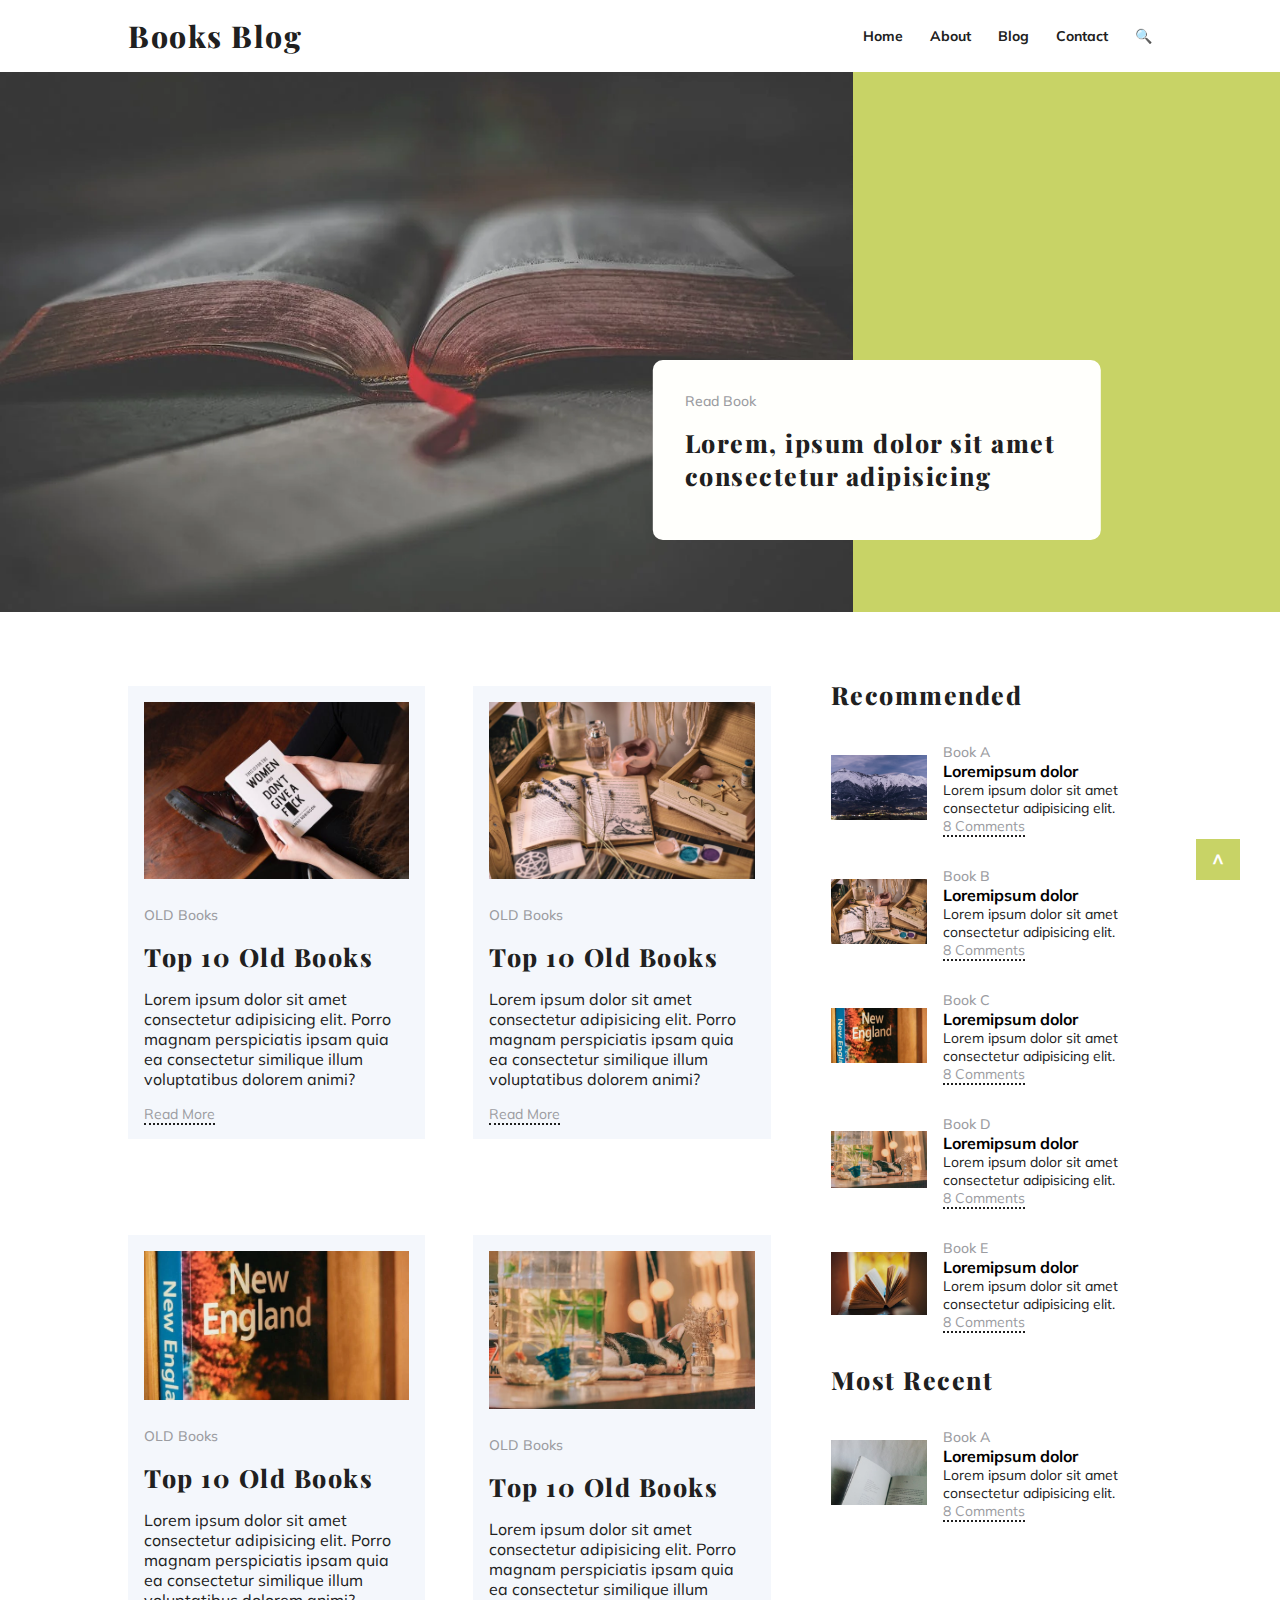
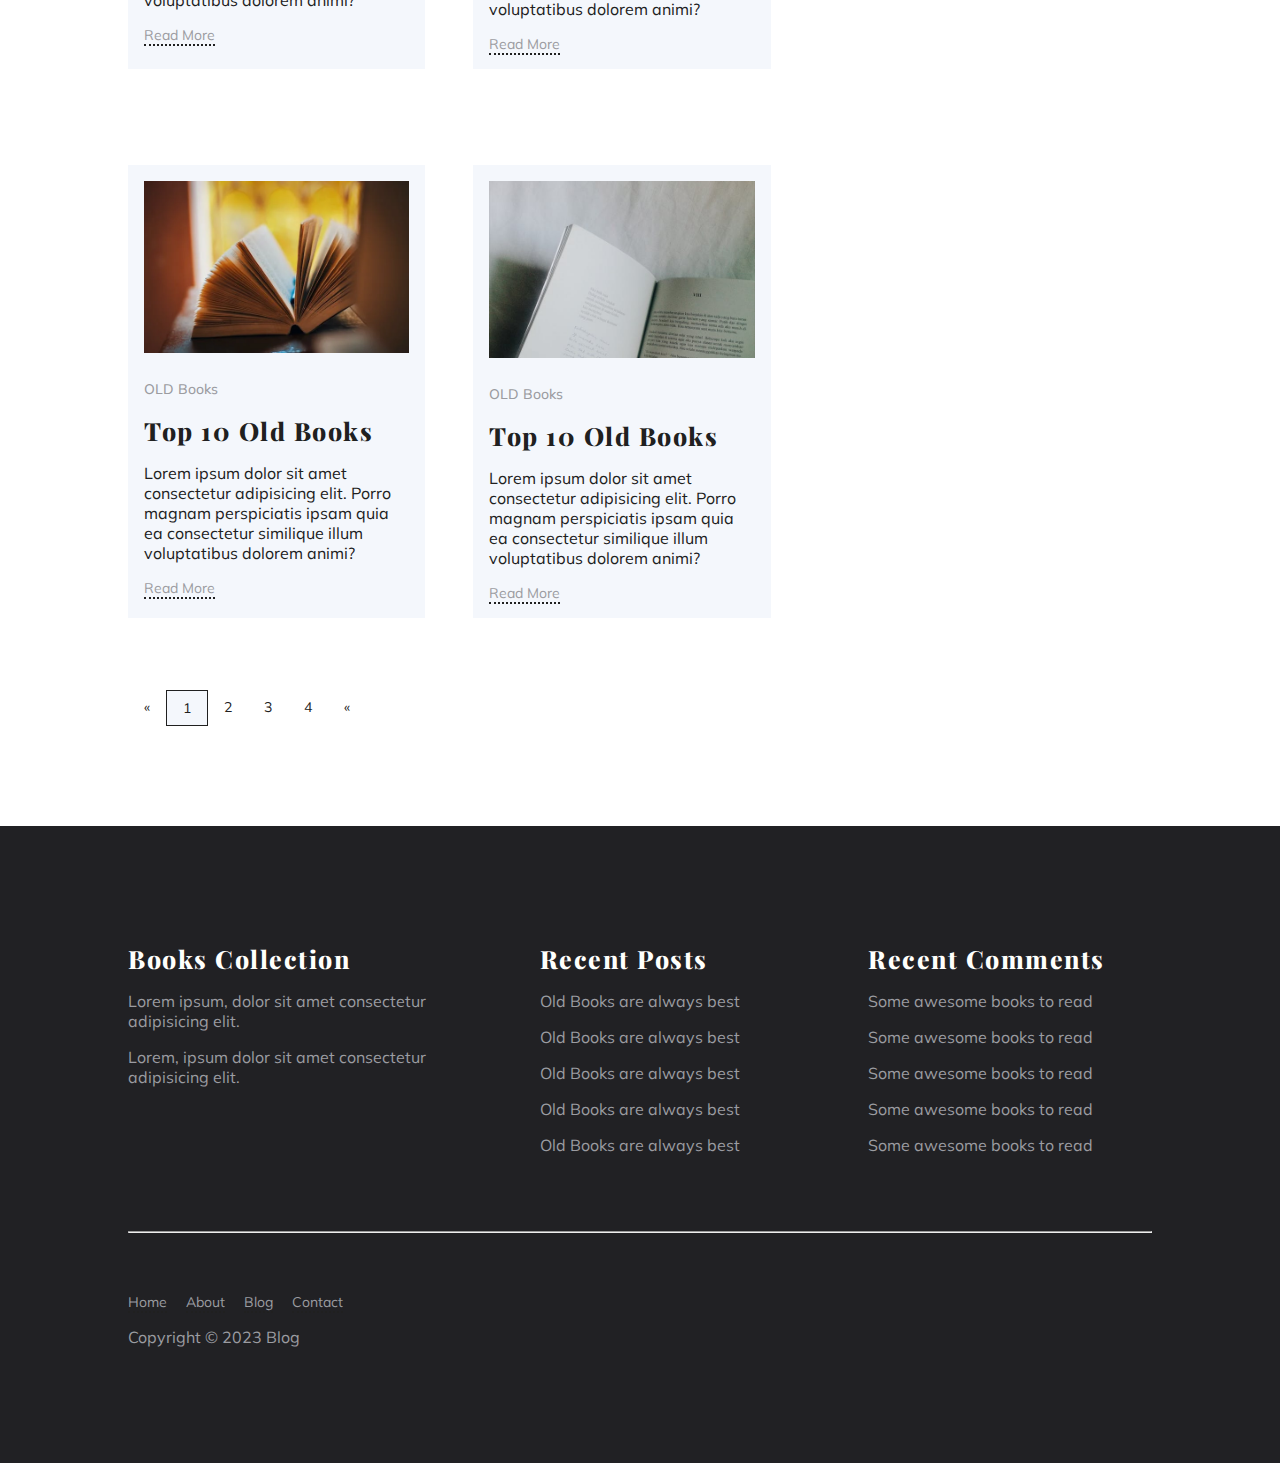
<file: Blog website/index.html>
<!DOCTYPE html>
<html lang="en">

<head>
    <meta charset="UTF-8">
    <meta name="viewport" content="width=device-width, initial-scale=1.0">
    <link rel="stylesheet" href="style.css">
    <link rel="stylesheet" href="https://cdnjs.cloudflare.com/ajax/libs/font-awesome/4.7.0/css/font-awesome.min.css">
    <title>Old Books Blog</title>
</head>

<body>

    <div class="scroll-top">^</div>
    <div class="site-container">
        <nav>
            <div class="log">
                <h2>Books Blog</h2>

            </div>
            <div class="menu">
                <a href="#home">Home</a>
                <a href="#about">About</a>
                <a href="#blog">Blog</a>
                <a href="#contact">Contact</a>
                <a href="search">&#x1F50D;</a>
            </div>
            <div class="mobile-menu">
                <i class="fa fa-bars" style="font-size:24px"></i>
            </div>
        </nav>
    </div>

    <!-- HERO Section -->

    <section class="hero">
        <div class="left">

        </div>
        <div class="right">
            <div class="content-box">
                <span>Read Book</span>
                <h3>Lorem, ipsum dolor sit amet consectetur adipisicing</h3>
            </div>
        </div>
    </section>


    <!-- BLOG Section -->

    <div class="site-container">
        <main>
            <div class="blog">
                <!-- 1 -->
                <div class="blog-post">
                    <div class="thumbnail">
                        <img src="images/bg7.jpeg" alt="">
                    </div>

                    <div class="blog-content">
                        <span>OLD Books </span>
                        <h3>Top 10 Old Books</h3>
                        <p>Lorem ipsum dolor sit amet consectetur adipisicing elit. Porro magnam perspiciatis ipsam quia
                            ea
                            consectetur similique illum voluptatibus dolorem animi?</p>

                        <a href=""> Read More</a>
                    </div>
                </div>


                <!-- 2 -->
                <div class="blog-post">
                    <div class="thumbnail">
                        <img src="images/bg2.jpeg" alt="">
                    </div>

                    <div class="blog-content">
                        <span>OLD Books </span>
                        <h3>Top 10 Old Books</h3>
                        <p>Lorem ipsum dolor sit amet consectetur adipisicing elit. Porro magnam perspiciatis ipsam quia
                            ea
                            consectetur similique illum voluptatibus dolorem animi?</p>

                        <a href=""> Read More</a>
                    </div>
                </div>


                <!-- 3 -->
                <div class="blog-post">
                    <div class="thumbnail">
                        <img src="images/bg3.webp" alt="">
                    </div>

                    <div class="blog-content">
                        <span>OLD Books </span>
                        <h3>Top 10 Old Books</h3>
                        <p>Lorem ipsum dolor sit amet consectetur adipisicing elit. Porro magnam perspiciatis ipsam quia
                            ea
                            consectetur similique illum voluptatibus dolorem animi?</p>

                        <a href=""> Read More</a>
                    </div>
                </div>

                <!-- 4 -->

                <div class="blog-post">
                    <div class="thumbnail">
                        <img src="images/bg4.jpeg" alt="">
                    </div>

                    <div class="blog-content">
                        <span>OLD Books </span>
                        <h3>Top 10 Old Books</h3>
                        <p>Lorem ipsum dolor sit amet consectetur adipisicing elit. Porro magnam perspiciatis ipsam quia
                            ea
                            consectetur similique illum voluptatibus dolorem animi?</p>

                        <a href=""> Read More</a>
                    </div>
                </div>

                <!-- 5 -->

                <div class="blog-post">
                    <div class="thumbnail">
                        <img src="images/bg5.webp" alt="">
                    </div>

                    <div class="blog-content">
                        <span>OLD Books </span>
                        <h3>Top 10 Old Books</h3>
                        <p>Lorem ipsum dolor sit amet consectetur adipisicing elit. Porro magnam perspiciatis ipsam quia
                            ea
                            consectetur similique illum voluptatibus dolorem animi?</p>

                        <a href=""> Read More</a>
                    </div>
                </div>

                <!-- 6 -->

                <div class="blog-post">
                    <div class="thumbnail">
                        <img src="images/bg6.jpeg" alt="">
                    </div>

                    <div class="blog-content">
                        <span>OLD Books </span>
                        <h3>Top 10 Old Books</h3>
                        <p>Lorem ipsum dolor sit amet consectetur adipisicing elit. Porro magnam perspiciatis ipsam quia
                            ea
                            consectetur similique illum voluptatibus dolorem animi?</p>

                        <a href=""> Read More</a>
                    </div>
                </div>


                <div class="pagination">
                    <a href="#">&laquo;</a>
                    <a href="" class="active">1</a>
                    <a href="">2</a>
                    <a href="">3</a>
                    <a href="">4</a>
                    <a href="#">&laquo;</a>
                </div>
            </div>

            <aside>
                <div class="commented-posts">
                    <header>
                        <h3>Recommended</h3>
                    </header>

                    <!-- 1 -->
                    <div class="wrapper">
                        <div class="thumb">
                            <img src="images/bg.jpeg" alt="">
                        </div>
                        <div class="content">
                            <span>Book A</span>
                            <h4>Loremipsum dolor</h4>
                            <p>Lorem ipsum dolor sit amet consectetur adipisicing elit.</p>
                            <a href="">8 Comments</a>
                        </div>
                    </div>

                    <!-- 2 -->
                    <div class="wrapper">
                        <div class="thumb">
                            <img src="images/bg2.jpeg" alt="">
                        </div>
                        <div class="content">
                            <span>Book B</span>
                            <h4>Loremipsum dolor</h4>
                            <p>Lorem ipsum dolor sit amet consectetur adipisicing elit.</p>
                            <a href="">8 Comments</a>
                        </div>
                    </div>

                    <!-- 3 -->
                    <div class="wrapper">
                        <div class="thumb">
                            <img src="images/bg3.webp" alt="">
                        </div>
                        <div class="content">
                            <span>Book C</span>
                            <h4>Loremipsum dolor</h4>
                            <p>Lorem ipsum dolor sit amet consectetur adipisicing elit.</p>
                            <a href="">8 Comments</a>
                        </div>
                    </div>

                    <!-- 4 -->
                    <div class="wrapper">
                        <div class="thumb">
                            <img src="images/bg4.jpeg" alt="">
                        </div>
                        <div class="content">
                            <span>Book D</span>
                            <h4>Loremipsum dolor</h4>
                            <p>Lorem ipsum dolor sit amet consectetur adipisicing elit.</p>
                            <a href="">8 Comments</a>
                        </div>
                    </div>
                    <!-- 5 -->
                    <div class="wrapper">
                        <div class="thumb">
                            <img src="images/bg5.webp" alt="">
                        </div>
                        <div class="content">
                            <span>Book E</span>
                            <h4>Loremipsum dolor</h4>
                            <p>Lorem ipsum dolor sit amet consectetur adipisicing elit.</p>
                            <a href="">8 Comments</a>
                        </div>
                    </div>

                </div>

                <div class="recent-post">
                    <header>
                        <h3>Most Recent</h3>
                    </header>
                    <div class="wrapper">
                        <div class="thumb">
                            <img src="images/bg6.jpeg" alt="">
                        </div>
                        <div class="content">
                            <span>Book A</span>
                            <h4>Loremipsum dolor</h4>
                            <p>Lorem ipsum dolor sit amet consectetur adipisicing elit.</p>
                            <a href="">8 Comments</a>
                        </div>
                    </div>
                </div>
            </aside>

        </main>
    </div>


    <footer>
        <div class="site-container">
            <div class="footer-top">
                <div class="left">
                    <h3>Books Collection</h3>
                    <p>Lorem ipsum, dolor sit amet consectetur adipisicing elit.</p>
                    <p>Lorem, ipsum dolor sit amet consectetur adipisicing elit.</p>
                </div>
                <div class="center">
                    <h3>Recent Posts</h3>
                    <a href="">
                        <p>Old Books are always best</p>
                    </a>
                    <a href="">
                        <p>Old Books are always best</p>
                    </a>
                    <a href="">
                        <p>Old Books are always best</p>
                    </a>
                    <a href="">
                        <p>Old Books are always best</p>
                    </a>
                    <a href="">
                        <p>Old Books are always best</p>
                    </a>
                </div>
                <div class="right">
                    <h3>Recent Comments </h3>
                    <a href="">
                        <p>Some awesome books to read</p>
                    </a>
                    <a href="">
                        <p>Some awesome books to read</p>
                    </a>
                    <a href="">
                        <p>Some awesome books to read</p>
                    </a>
                    <a href="">
                        <p>Some awesome books to read</p>
                    </a>
                    <a href="">
                        <p>Some awesome books to read</p>
                    </a>
                </div>
            </div>
            <hr>
            <div class="footer-bottom">
                <div class="footer-menu">
                    <ul>
                        <li><a href="">Home</a></li>
                        <li><a href="">About</a></li>
                        <li><a href="">Blog</a></li>
                        <li><a href="">Contact</a></li>
                    </ul>
                    <p>Copyright &copy; 2023 Blog</p>
                </div>
                <div class="social-icons">

                </div>
            </div>
        </div>
    </footer>

    <script src="app.js"></script>
</body>

</html>
</file>
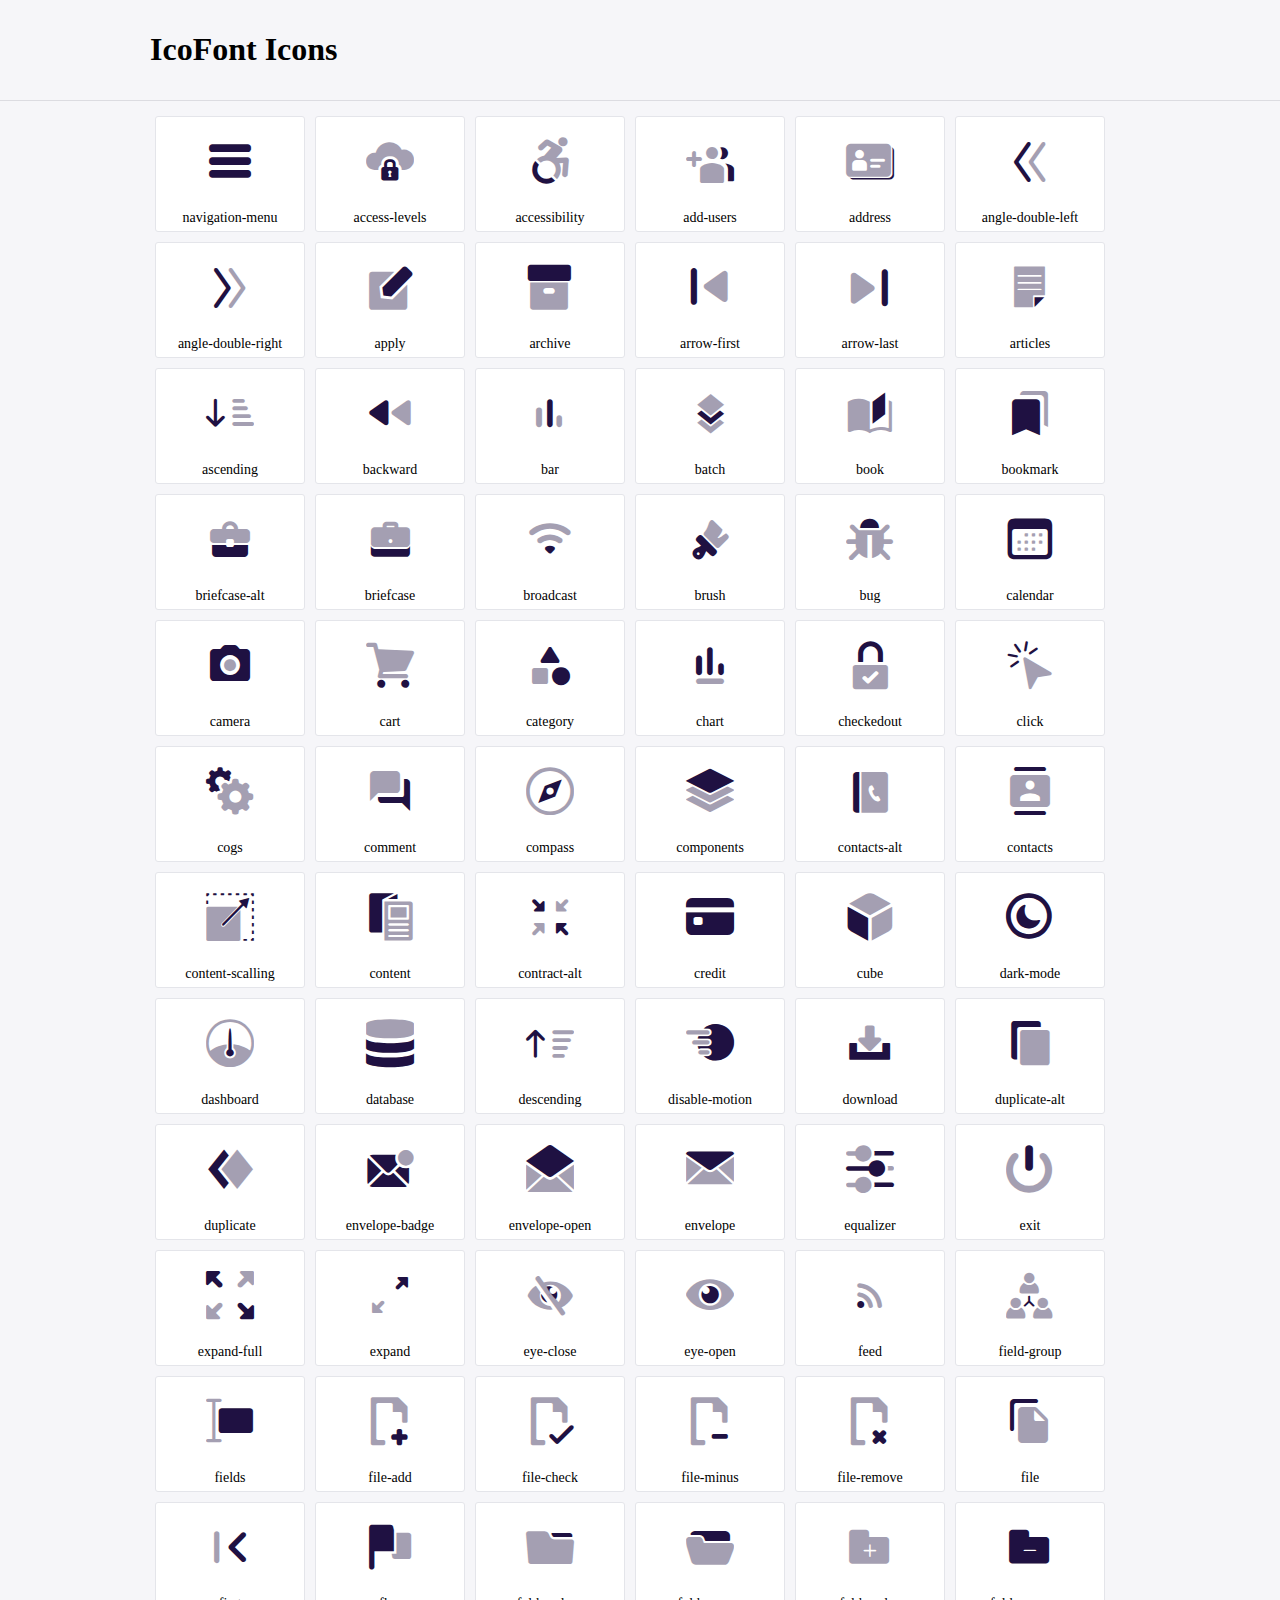
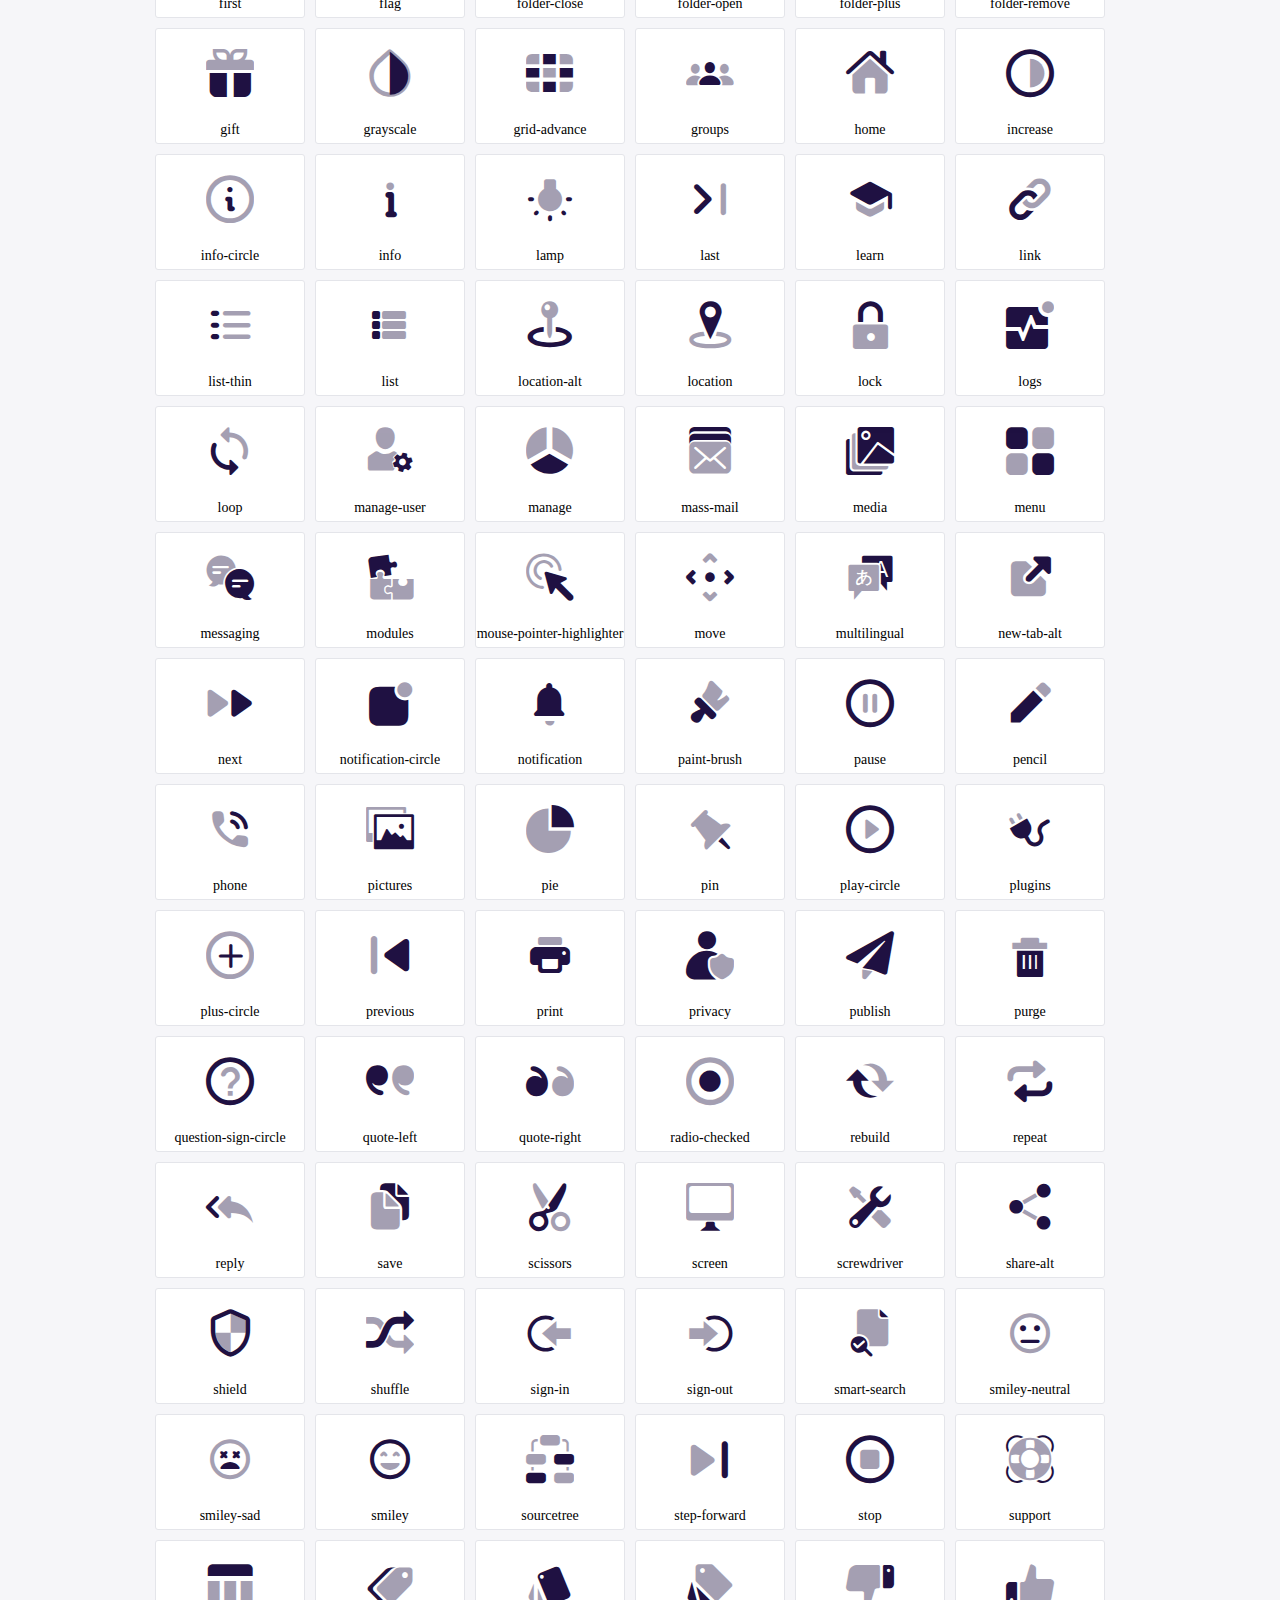
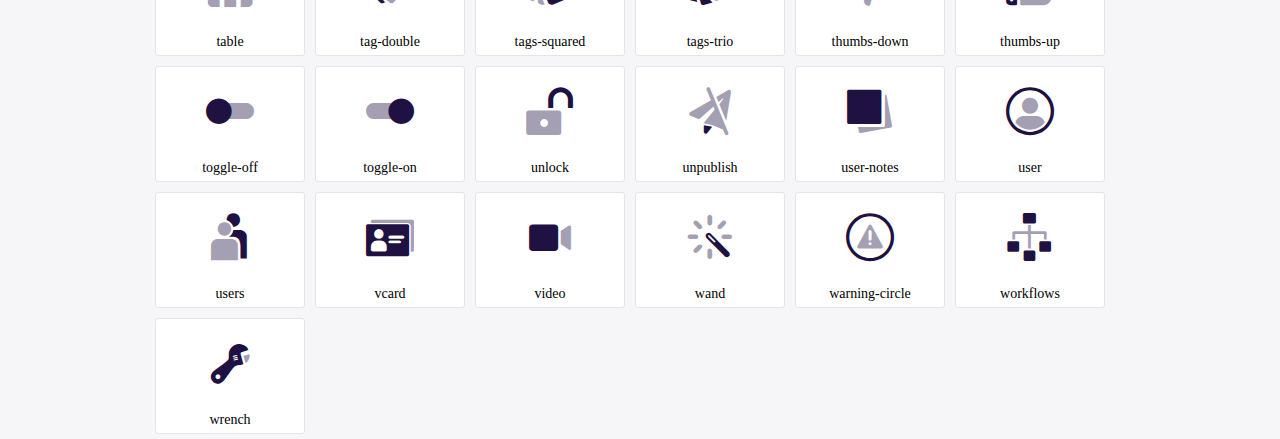
<file: Blog website/icofont/icofont/demo.html>
<!DOCTYPE html>
	<html>
	<head>
		<meta charset="utf-8">
		<title>Examples | IcoFont</title>
		<link rel="stylesheet" type="text/css" href="./icofont.min.css">
		<style type="text/css">
			body {
				margin: 0;
				padding: 0;
				background: #F6F6F9;
			}
			.header {
				border-bottom: 1px solid #DCDCE1;
				padding: 10px 0;
				margin-bottom: 10px;
			}
			.container {
				width: 980px;
				margin: 0 auto;
			}
			.ico-title {
				font-size: 2em;
			}
			.iconlist {
				margin: 0;
				padding: 0;
				list-style: none;
				text-align: center;
				width: 100%;
				display: flex;
				flex-wrap: wrap;
				flex-direction: row;
			}
			.iconlist li {
				position: relative;
				margin: 5px;
				width: 150px;
				cursor: pointer;
			}
			.iconlist li .icon-holder {
				position: relative;
				text-align: center;
				border-radius: 3px;
				overflow: hidden;
				padding-bottom: 5px;
				background: #ffffff;
				border: 1px solid #E4E5EA;
				transition: all 0.2s linear 0s;
			}
			.iconlist li .icon-holder:hover {
				background: #00C3DA;
				color: #ffffff;
			}
			.iconlist li .icon-holder:hover .icon i {
				color: #ffffff;
			}
			.iconlist li .icon-holder .icon {
				padding: 20px;
				text-align: center;
			}
			.iconlist li .icon-holder .icon i {
				font-size: 3em;
				color: #1F1142;
			}
			.iconlist li .icon-holder span {
				font-size: 14px;
				display: block;
				margin-top: 5px;
				border-radius: 3px;
			}
		</style>
	</head>
	<body>
	<div class="header">
		<div class="container">
			<h1 class="ico-title"> IcoFont Icons </h1>
		</div>
	</div>
	<div class="container">
		<ul class="iconlist">
		
		<li>
			<div class="icon-holder">
				<div class="icon"> 
					<i class="icofont-navigation-menu"></i>
				</div> 
				<span> navigation-menu </span>
				
			</div>
		</li>
		
		<li>
			<div class="icon-holder">
				<div class="icon"> 
					<i class="icofont-duotone icofont-access-levels"></i>
				</div> 
				<span> access-levels </span>
				
			</div>
		</li>
		
		<li>
			<div class="icon-holder">
				<div class="icon"> 
					<i class="icofont-duotone icofont-accessibility"></i>
				</div> 
				<span> accessibility </span>
				
			</div>
		</li>
		
		<li>
			<div class="icon-holder">
				<div class="icon"> 
					<i class="icofont-duotone icofont-add-users"></i>
				</div> 
				<span> add-users </span>
				
			</div>
		</li>
		
		<li>
			<div class="icon-holder">
				<div class="icon"> 
					<i class="icofont-duotone icofont-address"></i>
				</div> 
				<span> address </span>
				
			</div>
		</li>
		
		<li>
			<div class="icon-holder">
				<div class="icon"> 
					<i class="icofont-duotone icofont-angle-double-left"></i>
				</div> 
				<span> angle-double-left </span>
				
			</div>
		</li>
		
		<li>
			<div class="icon-holder">
				<div class="icon"> 
					<i class="icofont-duotone icofont-angle-double-right"></i>
				</div> 
				<span> angle-double-right </span>
				
			</div>
		</li>
		
		<li>
			<div class="icon-holder">
				<div class="icon"> 
					<i class="icofont-duotone icofont-apply"></i>
				</div> 
				<span> apply </span>
				
			</div>
		</li>
		
		<li>
			<div class="icon-holder">
				<div class="icon"> 
					<i class="icofont-duotone icofont-archive"></i>
				</div> 
				<span> archive </span>
				
			</div>
		</li>
		
		<li>
			<div class="icon-holder">
				<div class="icon"> 
					<i class="icofont-duotone icofont-arrow-first"></i>
				</div> 
				<span> arrow-first </span>
				
			</div>
		</li>
		
		<li>
			<div class="icon-holder">
				<div class="icon"> 
					<i class="icofont-duotone icofont-arrow-last"></i>
				</div> 
				<span> arrow-last </span>
				
			</div>
		</li>
		
		<li>
			<div class="icon-holder">
				<div class="icon"> 
					<i class="icofont-duotone icofont-articles"></i>
				</div> 
				<span> articles </span>
				
			</div>
		</li>
		
		<li>
			<div class="icon-holder">
				<div class="icon"> 
					<i class="icofont-duotone icofont-ascending"></i>
				</div> 
				<span> ascending </span>
				
			</div>
		</li>
		
		<li>
			<div class="icon-holder">
				<div class="icon"> 
					<i class="icofont-duotone icofont-backward"></i>
				</div> 
				<span> backward </span>
				
			</div>
		</li>
		
		<li>
			<div class="icon-holder">
				<div class="icon"> 
					<i class="icofont-duotone icofont-bar"></i>
				</div> 
				<span> bar </span>
				
			</div>
		</li>
		
		<li>
			<div class="icon-holder">
				<div class="icon"> 
					<i class="icofont-duotone icofont-batch"></i>
				</div> 
				<span> batch </span>
				
			</div>
		</li>
		
		<li>
			<div class="icon-holder">
				<div class="icon"> 
					<i class="icofont-duotone icofont-book"></i>
				</div> 
				<span> book </span>
				
			</div>
		</li>
		
		<li>
			<div class="icon-holder">
				<div class="icon"> 
					<i class="icofont-duotone icofont-bookmark"></i>
				</div> 
				<span> bookmark </span>
				
			</div>
		</li>
		
		<li>
			<div class="icon-holder">
				<div class="icon"> 
					<i class="icofont-duotone icofont-briefcase-alt"></i>
				</div> 
				<span> briefcase-alt </span>
				
			</div>
		</li>
		
		<li>
			<div class="icon-holder">
				<div class="icon"> 
					<i class="icofont-duotone icofont-briefcase"></i>
				</div> 
				<span> briefcase </span>
				
			</div>
		</li>
		
		<li>
			<div class="icon-holder">
				<div class="icon"> 
					<i class="icofont-duotone icofont-broadcast"></i>
				</div> 
				<span> broadcast </span>
				
			</div>
		</li>
		
		<li>
			<div class="icon-holder">
				<div class="icon"> 
					<i class="icofont-duotone icofont-brush"></i>
				</div> 
				<span> brush </span>
				
			</div>
		</li>
		
		<li>
			<div class="icon-holder">
				<div class="icon"> 
					<i class="icofont-duotone icofont-bug"></i>
				</div> 
				<span> bug </span>
				
			</div>
		</li>
		
		<li>
			<div class="icon-holder">
				<div class="icon"> 
					<i class="icofont-duotone icofont-calendar"></i>
				</div> 
				<span> calendar </span>
				
			</div>
		</li>
		
		<li>
			<div class="icon-holder">
				<div class="icon"> 
					<i class="icofont-duotone icofont-camera"></i>
				</div> 
				<span> camera </span>
				
			</div>
		</li>
		
		<li>
			<div class="icon-holder">
				<div class="icon"> 
					<i class="icofont-duotone icofont-cart"></i>
				</div> 
				<span> cart </span>
				
			</div>
		</li>
		
		<li>
			<div class="icon-holder">
				<div class="icon"> 
					<i class="icofont-duotone icofont-category"></i>
				</div> 
				<span> category </span>
				
			</div>
		</li>
		
		<li>
			<div class="icon-holder">
				<div class="icon"> 
					<i class="icofont-duotone icofont-chart"></i>
				</div> 
				<span> chart </span>
				
			</div>
		</li>
		
		<li>
			<div class="icon-holder">
				<div class="icon"> 
					<i class="icofont-duotone icofont-checkedout"></i>
				</div> 
				<span> checkedout </span>
				
			</div>
		</li>
		
		<li>
			<div class="icon-holder">
				<div class="icon"> 
					<i class="icofont-duotone icofont-click"></i>
				</div> 
				<span> click </span>
				
			</div>
		</li>
		
		<li>
			<div class="icon-holder">
				<div class="icon"> 
					<i class="icofont-duotone icofont-cogs"></i>
				</div> 
				<span> cogs </span>
				
			</div>
		</li>
		
		<li>
			<div class="icon-holder">
				<div class="icon"> 
					<i class="icofont-duotone icofont-comment"></i>
				</div> 
				<span> comment </span>
				
			</div>
		</li>
		
		<li>
			<div class="icon-holder">
				<div class="icon"> 
					<i class="icofont-duotone icofont-compass"></i>
				</div> 
				<span> compass </span>
				
			</div>
		</li>
		
		<li>
			<div class="icon-holder">
				<div class="icon"> 
					<i class="icofont-duotone icofont-components"></i>
				</div> 
				<span> components </span>
				
			</div>
		</li>
		
		<li>
			<div class="icon-holder">
				<div class="icon"> 
					<i class="icofont-duotone icofont-contacts-alt"></i>
				</div> 
				<span> contacts-alt </span>
				
			</div>
		</li>
		
		<li>
			<div class="icon-holder">
				<div class="icon"> 
					<i class="icofont-duotone icofont-contacts"></i>
				</div> 
				<span> contacts </span>
				
			</div>
		</li>
		
		<li>
			<div class="icon-holder">
				<div class="icon"> 
					<i class="icofont-duotone icofont-content-scalling"></i>
				</div> 
				<span> content-scalling </span>
				
			</div>
		</li>
		
		<li>
			<div class="icon-holder">
				<div class="icon"> 
					<i class="icofont-duotone icofont-content"></i>
				</div> 
				<span> content </span>
				
			</div>
		</li>
		
		<li>
			<div class="icon-holder">
				<div class="icon"> 
					<i class="icofont-duotone icofont-contract-alt"></i>
				</div> 
				<span> contract-alt </span>
				
			</div>
		</li>
		
		<li>
			<div class="icon-holder">
				<div class="icon"> 
					<i class="icofont-duotone icofont-credit"></i>
				</div> 
				<span> credit </span>
				
			</div>
		</li>
		
		<li>
			<div class="icon-holder">
				<div class="icon"> 
					<i class="icofont-duotone icofont-cube"></i>
				</div> 
				<span> cube </span>
				
			</div>
		</li>
		
		<li>
			<div class="icon-holder">
				<div class="icon"> 
					<i class="icofont-duotone icofont-dark-mode"></i>
				</div> 
				<span> dark-mode </span>
				
			</div>
		</li>
		
		<li>
			<div class="icon-holder">
				<div class="icon"> 
					<i class="icofont-duotone icofont-dashboard"></i>
				</div> 
				<span> dashboard </span>
				
			</div>
		</li>
		
		<li>
			<div class="icon-holder">
				<div class="icon"> 
					<i class="icofont-duotone icofont-database"></i>
				</div> 
				<span> database </span>
				
			</div>
		</li>
		
		<li>
			<div class="icon-holder">
				<div class="icon"> 
					<i class="icofont-duotone icofont-descending"></i>
				</div> 
				<span> descending </span>
				
			</div>
		</li>
		
		<li>
			<div class="icon-holder">
				<div class="icon"> 
					<i class="icofont-duotone icofont-disable-motion"></i>
				</div> 
				<span> disable-motion </span>
				
			</div>
		</li>
		
		<li>
			<div class="icon-holder">
				<div class="icon"> 
					<i class="icofont-duotone icofont-download"></i>
				</div> 
				<span> download </span>
				
			</div>
		</li>
		
		<li>
			<div class="icon-holder">
				<div class="icon"> 
					<i class="icofont-duotone icofont-duplicate-alt"></i>
				</div> 
				<span> duplicate-alt </span>
				
			</div>
		</li>
		
		<li>
			<div class="icon-holder">
				<div class="icon"> 
					<i class="icofont-duotone icofont-duplicate"></i>
				</div> 
				<span> duplicate </span>
				
			</div>
		</li>
		
		<li>
			<div class="icon-holder">
				<div class="icon"> 
					<i class="icofont-duotone icofont-envelope-badge"></i>
				</div> 
				<span> envelope-badge </span>
				
			</div>
		</li>
		
		<li>
			<div class="icon-holder">
				<div class="icon"> 
					<i class="icofont-duotone icofont-envelope-open"></i>
				</div> 
				<span> envelope-open </span>
				
			</div>
		</li>
		
		<li>
			<div class="icon-holder">
				<div class="icon"> 
					<i class="icofont-duotone icofont-envelope"></i>
				</div> 
				<span> envelope </span>
				
			</div>
		</li>
		
		<li>
			<div class="icon-holder">
				<div class="icon"> 
					<i class="icofont-duotone icofont-equalizer"></i>
				</div> 
				<span> equalizer </span>
				
			</div>
		</li>
		
		<li>
			<div class="icon-holder">
				<div class="icon"> 
					<i class="icofont-duotone icofont-exit"></i>
				</div> 
				<span> exit </span>
				
			</div>
		</li>
		
		<li>
			<div class="icon-holder">
				<div class="icon"> 
					<i class="icofont-duotone icofont-expand-full"></i>
				</div> 
				<span> expand-full </span>
				
			</div>
		</li>
		
		<li>
			<div class="icon-holder">
				<div class="icon"> 
					<i class="icofont-duotone icofont-expand"></i>
				</div> 
				<span> expand </span>
				
			</div>
		</li>
		
		<li>
			<div class="icon-holder">
				<div class="icon"> 
					<i class="icofont-duotone icofont-eye-close"></i>
				</div> 
				<span> eye-close </span>
				
			</div>
		</li>
		
		<li>
			<div class="icon-holder">
				<div class="icon"> 
					<i class="icofont-duotone icofont-eye-open"></i>
				</div> 
				<span> eye-open </span>
				
			</div>
		</li>
		
		<li>
			<div class="icon-holder">
				<div class="icon"> 
					<i class="icofont-duotone icofont-feed"></i>
				</div> 
				<span> feed </span>
				
			</div>
		</li>
		
		<li>
			<div class="icon-holder">
				<div class="icon"> 
					<i class="icofont-duotone icofont-field-group"></i>
				</div> 
				<span> field-group </span>
				
			</div>
		</li>
		
		<li>
			<div class="icon-holder">
				<div class="icon"> 
					<i class="icofont-duotone icofont-fields"></i>
				</div> 
				<span> fields </span>
				
			</div>
		</li>
		
		<li>
			<div class="icon-holder">
				<div class="icon"> 
					<i class="icofont-duotone icofont-file-add"></i>
				</div> 
				<span> file-add </span>
				
			</div>
		</li>
		
		<li>
			<div class="icon-holder">
				<div class="icon"> 
					<i class="icofont-duotone icofont-file-check"></i>
				</div> 
				<span> file-check </span>
				
			</div>
		</li>
		
		<li>
			<div class="icon-holder">
				<div class="icon"> 
					<i class="icofont-duotone icofont-file-minus"></i>
				</div> 
				<span> file-minus </span>
				
			</div>
		</li>
		
		<li>
			<div class="icon-holder">
				<div class="icon"> 
					<i class="icofont-duotone icofont-file-remove"></i>
				</div> 
				<span> file-remove </span>
				
			</div>
		</li>
		
		<li>
			<div class="icon-holder">
				<div class="icon"> 
					<i class="icofont-duotone icofont-file"></i>
				</div> 
				<span> file </span>
				
			</div>
		</li>
		
		<li>
			<div class="icon-holder">
				<div class="icon"> 
					<i class="icofont-duotone icofont-first"></i>
				</div> 
				<span> first </span>
				
			</div>
		</li>
		
		<li>
			<div class="icon-holder">
				<div class="icon"> 
					<i class="icofont-duotone icofont-flag"></i>
				</div> 
				<span> flag </span>
				
			</div>
		</li>
		
		<li>
			<div class="icon-holder">
				<div class="icon"> 
					<i class="icofont-duotone icofont-folder-close"></i>
				</div> 
				<span> folder-close </span>
				
			</div>
		</li>
		
		<li>
			<div class="icon-holder">
				<div class="icon"> 
					<i class="icofont-duotone icofont-folder-open"></i>
				</div> 
				<span> folder-open </span>
				
			</div>
		</li>
		
		<li>
			<div class="icon-holder">
				<div class="icon"> 
					<i class="icofont-duotone icofont-folder-plus"></i>
				</div> 
				<span> folder-plus </span>
				
			</div>
		</li>
		
		<li>
			<div class="icon-holder">
				<div class="icon"> 
					<i class="icofont-duotone icofont-folder-remove"></i>
				</div> 
				<span> folder-remove </span>
				
			</div>
		</li>
		
		<li>
			<div class="icon-holder">
				<div class="icon"> 
					<i class="icofont-duotone icofont-gift"></i>
				</div> 
				<span> gift </span>
				
			</div>
		</li>
		
		<li>
			<div class="icon-holder">
				<div class="icon"> 
					<i class="icofont-duotone icofont-grayscale"></i>
				</div> 
				<span> grayscale </span>
				
			</div>
		</li>
		
		<li>
			<div class="icon-holder">
				<div class="icon"> 
					<i class="icofont-duotone icofont-grid-advance"></i>
				</div> 
				<span> grid-advance </span>
				
			</div>
		</li>
		
		<li>
			<div class="icon-holder">
				<div class="icon"> 
					<i class="icofont-duotone icofont-groups"></i>
				</div> 
				<span> groups </span>
				
			</div>
		</li>
		
		<li>
			<div class="icon-holder">
				<div class="icon"> 
					<i class="icofont-duotone icofont-home"></i>
				</div> 
				<span> home </span>
				
			</div>
		</li>
		
		<li>
			<div class="icon-holder">
				<div class="icon"> 
					<i class="icofont-duotone icofont-increase"></i>
				</div> 
				<span> increase </span>
				
			</div>
		</li>
		
		<li>
			<div class="icon-holder">
				<div class="icon"> 
					<i class="icofont-duotone icofont-info-circle"></i>
				</div> 
				<span> info-circle </span>
				
			</div>
		</li>
		
		<li>
			<div class="icon-holder">
				<div class="icon"> 
					<i class="icofont-duotone icofont-info"></i>
				</div> 
				<span> info </span>
				
			</div>
		</li>
		
		<li>
			<div class="icon-holder">
				<div class="icon"> 
					<i class="icofont-duotone icofont-lamp"></i>
				</div> 
				<span> lamp </span>
				
			</div>
		</li>
		
		<li>
			<div class="icon-holder">
				<div class="icon"> 
					<i class="icofont-duotone icofont-last"></i>
				</div> 
				<span> last </span>
				
			</div>
		</li>
		
		<li>
			<div class="icon-holder">
				<div class="icon"> 
					<i class="icofont-duotone icofont-learn"></i>
				</div> 
				<span> learn </span>
				
			</div>
		</li>
		
		<li>
			<div class="icon-holder">
				<div class="icon"> 
					<i class="icofont-duotone icofont-link"></i>
				</div> 
				<span> link </span>
				
			</div>
		</li>
		
		<li>
			<div class="icon-holder">
				<div class="icon"> 
					<i class="icofont-duotone icofont-list-thin"></i>
				</div> 
				<span> list-thin </span>
				
			</div>
		</li>
		
		<li>
			<div class="icon-holder">
				<div class="icon"> 
					<i class="icofont-duotone icofont-list"></i>
				</div> 
				<span> list </span>
				
			</div>
		</li>
		
		<li>
			<div class="icon-holder">
				<div class="icon"> 
					<i class="icofont-duotone icofont-location-alt"></i>
				</div> 
				<span> location-alt </span>
				
			</div>
		</li>
		
		<li>
			<div class="icon-holder">
				<div class="icon"> 
					<i class="icofont-duotone icofont-location"></i>
				</div> 
				<span> location </span>
				
			</div>
		</li>
		
		<li>
			<div class="icon-holder">
				<div class="icon"> 
					<i class="icofont-duotone icofont-lock"></i>
				</div> 
				<span> lock </span>
				
			</div>
		</li>
		
		<li>
			<div class="icon-holder">
				<div class="icon"> 
					<i class="icofont-duotone icofont-logs"></i>
				</div> 
				<span> logs </span>
				
			</div>
		</li>
		
		<li>
			<div class="icon-holder">
				<div class="icon"> 
					<i class="icofont-duotone icofont-loop"></i>
				</div> 
				<span> loop </span>
				
			</div>
		</li>
		
		<li>
			<div class="icon-holder">
				<div class="icon"> 
					<i class="icofont-duotone icofont-manage-user"></i>
				</div> 
				<span> manage-user </span>
				
			</div>
		</li>
		
		<li>
			<div class="icon-holder">
				<div class="icon"> 
					<i class="icofont-duotone icofont-manage"></i>
				</div> 
				<span> manage </span>
				
			</div>
		</li>
		
		<li>
			<div class="icon-holder">
				<div class="icon"> 
					<i class="icofont-duotone icofont-mass-mail"></i>
				</div> 
				<span> mass-mail </span>
				
			</div>
		</li>
		
		<li>
			<div class="icon-holder">
				<div class="icon"> 
					<i class="icofont-duotone icofont-media"></i>
				</div> 
				<span> media </span>
				
			</div>
		</li>
		
		<li>
			<div class="icon-holder">
				<div class="icon"> 
					<i class="icofont-duotone icofont-menu"></i>
				</div> 
				<span> menu </span>
				
			</div>
		</li>
		
		<li>
			<div class="icon-holder">
				<div class="icon"> 
					<i class="icofont-duotone icofont-messaging"></i>
				</div> 
				<span> messaging </span>
				
			</div>
		</li>
		
		<li>
			<div class="icon-holder">
				<div class="icon"> 
					<i class="icofont-duotone icofont-modules"></i>
				</div> 
				<span> modules </span>
				
			</div>
		</li>
		
		<li>
			<div class="icon-holder">
				<div class="icon"> 
					<i class="icofont-duotone icofont-mouse-pointer-highlighter"></i>
				</div> 
				<span> mouse-pointer-highlighter </span>
				
			</div>
		</li>
		
		<li>
			<div class="icon-holder">
				<div class="icon"> 
					<i class="icofont-duotone icofont-move"></i>
				</div> 
				<span> move </span>
				
			</div>
		</li>
		
		<li>
			<div class="icon-holder">
				<div class="icon"> 
					<i class="icofont-duotone icofont-multilingual"></i>
				</div> 
				<span> multilingual </span>
				
			</div>
		</li>
		
		<li>
			<div class="icon-holder">
				<div class="icon"> 
					<i class="icofont-duotone icofont-new-tab-alt"></i>
				</div> 
				<span> new-tab-alt </span>
				
			</div>
		</li>
		
		<li>
			<div class="icon-holder">
				<div class="icon"> 
					<i class="icofont-duotone icofont-next"></i>
				</div> 
				<span> next </span>
				
			</div>
		</li>
		
		<li>
			<div class="icon-holder">
				<div class="icon"> 
					<i class="icofont-duotone icofont-notification-circle"></i>
				</div> 
				<span> notification-circle </span>
				
			</div>
		</li>
		
		<li>
			<div class="icon-holder">
				<div class="icon"> 
					<i class="icofont-duotone icofont-notification"></i>
				</div> 
				<span> notification </span>
				
			</div>
		</li>
		
		<li>
			<div class="icon-holder">
				<div class="icon"> 
					<i class="icofont-duotone icofont-paint-brush"></i>
				</div> 
				<span> paint-brush </span>
				
			</div>
		</li>
		
		<li>
			<div class="icon-holder">
				<div class="icon"> 
					<i class="icofont-duotone icofont-pause"></i>
				</div> 
				<span> pause </span>
				
			</div>
		</li>
		
		<li>
			<div class="icon-holder">
				<div class="icon"> 
					<i class="icofont-duotone icofont-pencil"></i>
				</div> 
				<span> pencil </span>
				
			</div>
		</li>
		
		<li>
			<div class="icon-holder">
				<div class="icon"> 
					<i class="icofont-duotone icofont-phone"></i>
				</div> 
				<span> phone </span>
				
			</div>
		</li>
		
		<li>
			<div class="icon-holder">
				<div class="icon"> 
					<i class="icofont-duotone icofont-pictures"></i>
				</div> 
				<span> pictures </span>
				
			</div>
		</li>
		
		<li>
			<div class="icon-holder">
				<div class="icon"> 
					<i class="icofont-duotone icofont-pie"></i>
				</div> 
				<span> pie </span>
				
			</div>
		</li>
		
		<li>
			<div class="icon-holder">
				<div class="icon"> 
					<i class="icofont-duotone icofont-pin"></i>
				</div> 
				<span> pin </span>
				
			</div>
		</li>
		
		<li>
			<div class="icon-holder">
				<div class="icon"> 
					<i class="icofont-duotone icofont-play-circle"></i>
				</div> 
				<span> play-circle </span>
				
			</div>
		</li>
		
		<li>
			<div class="icon-holder">
				<div class="icon"> 
					<i class="icofont-duotone icofont-plugins"></i>
				</div> 
				<span> plugins </span>
				
			</div>
		</li>
		
		<li>
			<div class="icon-holder">
				<div class="icon"> 
					<i class="icofont-duotone icofont-plus-circle"></i>
				</div> 
				<span> plus-circle </span>
				
			</div>
		</li>
		
		<li>
			<div class="icon-holder">
				<div class="icon"> 
					<i class="icofont-duotone icofont-previous"></i>
				</div> 
				<span> previous </span>
				
			</div>
		</li>
		
		<li>
			<div class="icon-holder">
				<div class="icon"> 
					<i class="icofont-duotone icofont-print"></i>
				</div> 
				<span> print </span>
				
			</div>
		</li>
		
		<li>
			<div class="icon-holder">
				<div class="icon"> 
					<i class="icofont-duotone icofont-privacy"></i>
				</div> 
				<span> privacy </span>
				
			</div>
		</li>
		
		<li>
			<div class="icon-holder">
				<div class="icon"> 
					<i class="icofont-duotone icofont-publish"></i>
				</div> 
				<span> publish </span>
				
			</div>
		</li>
		
		<li>
			<div class="icon-holder">
				<div class="icon"> 
					<i class="icofont-duotone icofont-purge"></i>
				</div> 
				<span> purge </span>
				
			</div>
		</li>
		
		<li>
			<div class="icon-holder">
				<div class="icon"> 
					<i class="icofont-duotone icofont-question-sign-circle"></i>
				</div> 
				<span> question-sign-circle </span>
				
			</div>
		</li>
		
		<li>
			<div class="icon-holder">
				<div class="icon"> 
					<i class="icofont-duotone icofont-quote-left"></i>
				</div> 
				<span> quote-left </span>
				
			</div>
		</li>
		
		<li>
			<div class="icon-holder">
				<div class="icon"> 
					<i class="icofont-duotone icofont-quote-right"></i>
				</div> 
				<span> quote-right </span>
				
			</div>
		</li>
		
		<li>
			<div class="icon-holder">
				<div class="icon"> 
					<i class="icofont-duotone icofont-radio-checked"></i>
				</div> 
				<span> radio-checked </span>
				
			</div>
		</li>
		
		<li>
			<div class="icon-holder">
				<div class="icon"> 
					<i class="icofont-duotone icofont-rebuild"></i>
				</div> 
				<span> rebuild </span>
				
			</div>
		</li>
		
		<li>
			<div class="icon-holder">
				<div class="icon"> 
					<i class="icofont-duotone icofont-repeat"></i>
				</div> 
				<span> repeat </span>
				
			</div>
		</li>
		
		<li>
			<div class="icon-holder">
				<div class="icon"> 
					<i class="icofont-duotone icofont-reply"></i>
				</div> 
				<span> reply </span>
				
			</div>
		</li>
		
		<li>
			<div class="icon-holder">
				<div class="icon"> 
					<i class="icofont-duotone icofont-save"></i>
				</div> 
				<span> save </span>
				
			</div>
		</li>
		
		<li>
			<div class="icon-holder">
				<div class="icon"> 
					<i class="icofont-duotone icofont-scissors"></i>
				</div> 
				<span> scissors </span>
				
			</div>
		</li>
		
		<li>
			<div class="icon-holder">
				<div class="icon"> 
					<i class="icofont-duotone icofont-screen"></i>
				</div> 
				<span> screen </span>
				
			</div>
		</li>
		
		<li>
			<div class="icon-holder">
				<div class="icon"> 
					<i class="icofont-duotone icofont-screwdriver"></i>
				</div> 
				<span> screwdriver </span>
				
			</div>
		</li>
		
		<li>
			<div class="icon-holder">
				<div class="icon"> 
					<i class="icofont-duotone icofont-share-alt"></i>
				</div> 
				<span> share-alt </span>
				
			</div>
		</li>
		
		<li>
			<div class="icon-holder">
				<div class="icon"> 
					<i class="icofont-duotone icofont-shield"></i>
				</div> 
				<span> shield </span>
				
			</div>
		</li>
		
		<li>
			<div class="icon-holder">
				<div class="icon"> 
					<i class="icofont-duotone icofont-shuffle"></i>
				</div> 
				<span> shuffle </span>
				
			</div>
		</li>
		
		<li>
			<div class="icon-holder">
				<div class="icon"> 
					<i class="icofont-duotone icofont-sign-in"></i>
				</div> 
				<span> sign-in </span>
				
			</div>
		</li>
		
		<li>
			<div class="icon-holder">
				<div class="icon"> 
					<i class="icofont-duotone icofont-sign-out"></i>
				</div> 
				<span> sign-out </span>
				
			</div>
		</li>
		
		<li>
			<div class="icon-holder">
				<div class="icon"> 
					<i class="icofont-duotone icofont-smart-search"></i>
				</div> 
				<span> smart-search </span>
				
			</div>
		</li>
		
		<li>
			<div class="icon-holder">
				<div class="icon"> 
					<i class="icofont-duotone icofont-smiley-neutral"></i>
				</div> 
				<span> smiley-neutral </span>
				
			</div>
		</li>
		
		<li>
			<div class="icon-holder">
				<div class="icon"> 
					<i class="icofont-duotone icofont-smiley-sad"></i>
				</div> 
				<span> smiley-sad </span>
				
			</div>
		</li>
		
		<li>
			<div class="icon-holder">
				<div class="icon"> 
					<i class="icofont-duotone icofont-smiley"></i>
				</div> 
				<span> smiley </span>
				
			</div>
		</li>
		
		<li>
			<div class="icon-holder">
				<div class="icon"> 
					<i class="icofont-duotone icofont-sourcetree"></i>
				</div> 
				<span> sourcetree </span>
				
			</div>
		</li>
		
		<li>
			<div class="icon-holder">
				<div class="icon"> 
					<i class="icofont-duotone icofont-step-forward"></i>
				</div> 
				<span> step-forward </span>
				
			</div>
		</li>
		
		<li>
			<div class="icon-holder">
				<div class="icon"> 
					<i class="icofont-duotone icofont-stop"></i>
				</div> 
				<span> stop </span>
				
			</div>
		</li>
		
		<li>
			<div class="icon-holder">
				<div class="icon"> 
					<i class="icofont-duotone icofont-support"></i>
				</div> 
				<span> support </span>
				
			</div>
		</li>
		
		<li>
			<div class="icon-holder">
				<div class="icon"> 
					<i class="icofont-duotone icofont-table"></i>
				</div> 
				<span> table </span>
				
			</div>
		</li>
		
		<li>
			<div class="icon-holder">
				<div class="icon"> 
					<i class="icofont-duotone icofont-tag-double"></i>
				</div> 
				<span> tag-double </span>
				
			</div>
		</li>
		
		<li>
			<div class="icon-holder">
				<div class="icon"> 
					<i class="icofont-duotone icofont-tags-squared"></i>
				</div> 
				<span> tags-squared </span>
				
			</div>
		</li>
		
		<li>
			<div class="icon-holder">
				<div class="icon"> 
					<i class="icofont-duotone icofont-tags-trio"></i>
				</div> 
				<span> tags-trio </span>
				
			</div>
		</li>
		
		<li>
			<div class="icon-holder">
				<div class="icon"> 
					<i class="icofont-duotone icofont-thumbs-down"></i>
				</div> 
				<span> thumbs-down </span>
				
			</div>
		</li>
		
		<li>
			<div class="icon-holder">
				<div class="icon"> 
					<i class="icofont-duotone icofont-thumbs-up"></i>
				</div> 
				<span> thumbs-up </span>
				
			</div>
		</li>
		
		<li>
			<div class="icon-holder">
				<div class="icon"> 
					<i class="icofont-duotone icofont-toggle-off"></i>
				</div> 
				<span> toggle-off </span>
				
			</div>
		</li>
		
		<li>
			<div class="icon-holder">
				<div class="icon"> 
					<i class="icofont-duotone icofont-toggle-on"></i>
				</div> 
				<span> toggle-on </span>
				
			</div>
		</li>
		
		<li>
			<div class="icon-holder">
				<div class="icon"> 
					<i class="icofont-duotone icofont-unlock"></i>
				</div> 
				<span> unlock </span>
				
			</div>
		</li>
		
		<li>
			<div class="icon-holder">
				<div class="icon"> 
					<i class="icofont-duotone icofont-unpublish"></i>
				</div> 
				<span> unpublish </span>
				
			</div>
		</li>
		
		<li>
			<div class="icon-holder">
				<div class="icon"> 
					<i class="icofont-duotone icofont-user-notes"></i>
				</div> 
				<span> user-notes </span>
				
			</div>
		</li>
		
		<li>
			<div class="icon-holder">
				<div class="icon"> 
					<i class="icofont-duotone icofont-user"></i>
				</div> 
				<span> user </span>
				
			</div>
		</li>
		
		<li>
			<div class="icon-holder">
				<div class="icon"> 
					<i class="icofont-duotone icofont-users"></i>
				</div> 
				<span> users </span>
				
			</div>
		</li>
		
		<li>
			<div class="icon-holder">
				<div class="icon"> 
					<i class="icofont-duotone icofont-vcard"></i>
				</div> 
				<span> vcard </span>
				
			</div>
		</li>
		
		<li>
			<div class="icon-holder">
				<div class="icon"> 
					<i class="icofont-duotone icofont-video"></i>
				</div> 
				<span> video </span>
				
			</div>
		</li>
		
		<li>
			<div class="icon-holder">
				<div class="icon"> 
					<i class="icofont-duotone icofont-wand"></i>
				</div> 
				<span> wand </span>
				
			</div>
		</li>
		
		<li>
			<div class="icon-holder">
				<div class="icon"> 
					<i class="icofont-duotone icofont-warning-circle"></i>
				</div> 
				<span> warning-circle </span>
				
			</div>
		</li>
		
		<li>
			<div class="icon-holder">
				<div class="icon"> 
					<i class="icofont-duotone icofont-workflows"></i>
				</div> 
				<span> workflows </span>
				
			</div>
		</li>
		
		<li>
			<div class="icon-holder">
				<div class="icon"> 
					<i class="icofont-duotone icofont-wrench"></i>
				</div> 
				<span> wrench </span>
				
			</div>
		</li>
		
		</ul>
	</div>	
	</body>
	</html>
</file>
<file: Blog website/style.css>
@import url('https://fonts.googleapis.com/css2?family=Mulish:wght@400;500;600&display=swap');
@import url('https://fonts.googleapis.com/css2?family=Mulish:wght@400;500;600&family=Playfair+Display:wght@800&display=swap');


/* body {

    font-family: 'Mulish', sans-serif;
    font-family: 'Playfair Display', serif;
} */

:root {
    --primary-color: #202020;
    --secondary-color: #F4F7FC;
    --grey: #a6a6a6;
}

html {
    font-size: 62.5%;
    scroll-behavior: smooth;
}

*,
::before,
::after {

    padding: 0;
    margin: 0;
    box-sizing: border-box;
}

body {
    font-family: 'Mulish', sans-serif;
}

h1,
h2,
h3 {
    font-weight: 800;
    color: var(--primary-color);
    margin: 1.6rem 0;
    font-family: 'Playfair Display', serif;

}

p {
    font-weight: 400;
    margin: 1.6rem 0;
    font-size: 1.6rem;
    color: var(--primary-color);
    /* line-height: 1.5%; */
}

h1 {
    font-size: 4rem;
}

@media only screen and (max-width:768px) {
    h1 {
        font-size: 3rem;
    }
}

h2 {
    font-size: 3rem;
    letter-spacing: 1.5px;
}

h3 {
    font-size: 2.5rem;
    letter-spacing: 1.5px;
}

h4 {
    font-size: 1.6rem;
}

span {
    color: var(--grey);
    font-size: 1.5rem;
    font-weight: 500;

}

a {
    text-decoration: none;
    margin: 1.6rem 0;
    color: var(--grey);
    font-size: 1.6rem;
    border-bottom: 2px dotted var(--primary-color);
}

.site-container {
    width: 80%;
    margin: 0 auto;

}

img {
    max-width: 100%;
    height: auto;
}

hr {
    margin: 16px 0;
}

.scroll-top {
    position: fixed;
    bottom: 20px;
    right: 40px;
    z-index: 99;
    background-color: #C8D366;
    color: #fff;
    cursor: pointer;
    padding: 8px 16px;
    font-size: 20px;
    font-weight: 800;

}



/* Navigation */


nav {
    position: relative;
    display: flex;
    align-items: center;
    justify-content: space-between;

}

nav .menu a {
    border-bottom: none;
    color: var(--primary-color);
    font-weight: 700;
    margin-left: 24px;
}

.mobile-menu {
    display: none;

}

@media only screen and (max-width:768px) {
    .mobile-menu {
        display: block;
        font-size: 24px;

    }

    .menu {
        position: absolute;
        top: 100%;
        width: 100%;
        z-index: 99;
        display: none;
        background-color: #202020;

    }

    nav .menu a {
        color: var(--grey);
        text-align: center;
    }

    .menu a {
        padding: 32px 0;
        font-size: 18px;
        display: block;
        /* z-index: 100; */



    }

    .show {
        display: block;
    }

}

/* hero section */

.hero {
    display: grid;
    grid-template-columns: 2fr 1fr;

}

.hero .left {
    background-image: url(images/bg8.webp);
    background-size: cover;
    height: 60vh;
    background-repeat: no-repeat;
    background-position: center;
}

.hero .right {
    background-color: #C8D366;

}

.hero .content-box {
    position: absolute;
    background-color: #fffffc;
    border-radius: 10px;
    padding: 32px;
    width: 35%;
    top: 50%;
    left: 65%;
    transform: translate(-40%, -50%);
}

@media only screen and (max-width:768px) {
    .hero {
        grid-template-columns: 1fr;

    }

    .hero .content-box {
        top: 50%;
        left: 50%;
        transform: translate(-50%, -50%);
        width: 80%;
        background-color: #fff;
        
    }
}

/* BLog */

main {
    display: grid;
    grid-template-columns: 2fr 1fr;
    margin-top: 50px;
    grid-gap: 60px;
}

.blog {
    display: grid;
    grid-template-columns: 1fr 1fr;
    grid-gap: 48px;
}

.blog .thumbnail {
    object-fit: contain;
}

.blog-post {
    background-color: var(--secondary-color);
    margin: 24px 0;
    padding: 16px;
}

.blog-content {
    margin-top: 24px;
}

.pagination {
    display: inline-block;
}

.pagination .active {
    border: 1px solid var(--primary-color);
    background-color: var(--secondary-color);
}

.pagination a {
    color: var(--primary-color);
    float: left;
    padding: 8px 16px;
    text-decoration: none;
    border: 0;
}

@media only screen and (max-width:768px) {
    .blog {
        grid-template-columns: 1fr;
    }
}

/* aside */

.wrapper {
    display: flex;
    align-items: center;
}

.wrapper .thumb {
    flex: 1;
}

.wrapper .content {
    flex: 2;
    padding: 16px;
}

.wrapper p,
span,
a {
    font-size: 1.4rem;
    margin: 0;
}

@media only screen and (max-width:768px) {
    .site-container {
        border-image-width: 100%;
        padding: 0 24px;
    }

    main {
        grid-template-columns: 1fr;
    }

    .wrapper {
        margin: 24px 0;
    }
}

/* footer */

footer {
    background-color: #212124;
    margin-top: 100px;
    padding: 100px 0;
}

footer h3 {
    color: #fffffc;
}

footer p,
span,
a {
    color: #9B9CA1;
}

.footer-top {
    display: grid;
    grid-template-columns: repeat(3, 1fr);
    margin: 0 auto;
    grid-gap: 16px;
    justify-items: center;
}

footer hr {
    margin: 60px 0;

}

.footer-bottom {
    margin-top: 50px;
    display: flex;
    justify-content: space-between;
}

.footer-menu li {
    list-style-type: none;
    display: inline-block;
    margin-right: 16px;
}

.social-icons i {
    color: var(--secondary-color);
    font-size: 16px;
    border: 1px solid var(--secondary-color);
    border-radius: 50%;
    padding: 8px;
}

@media only screen and (max-width:768px) {
    .footer-top {
        grid-template-columns: 1fr;
        justify-items: start;
    }
}
</file>
